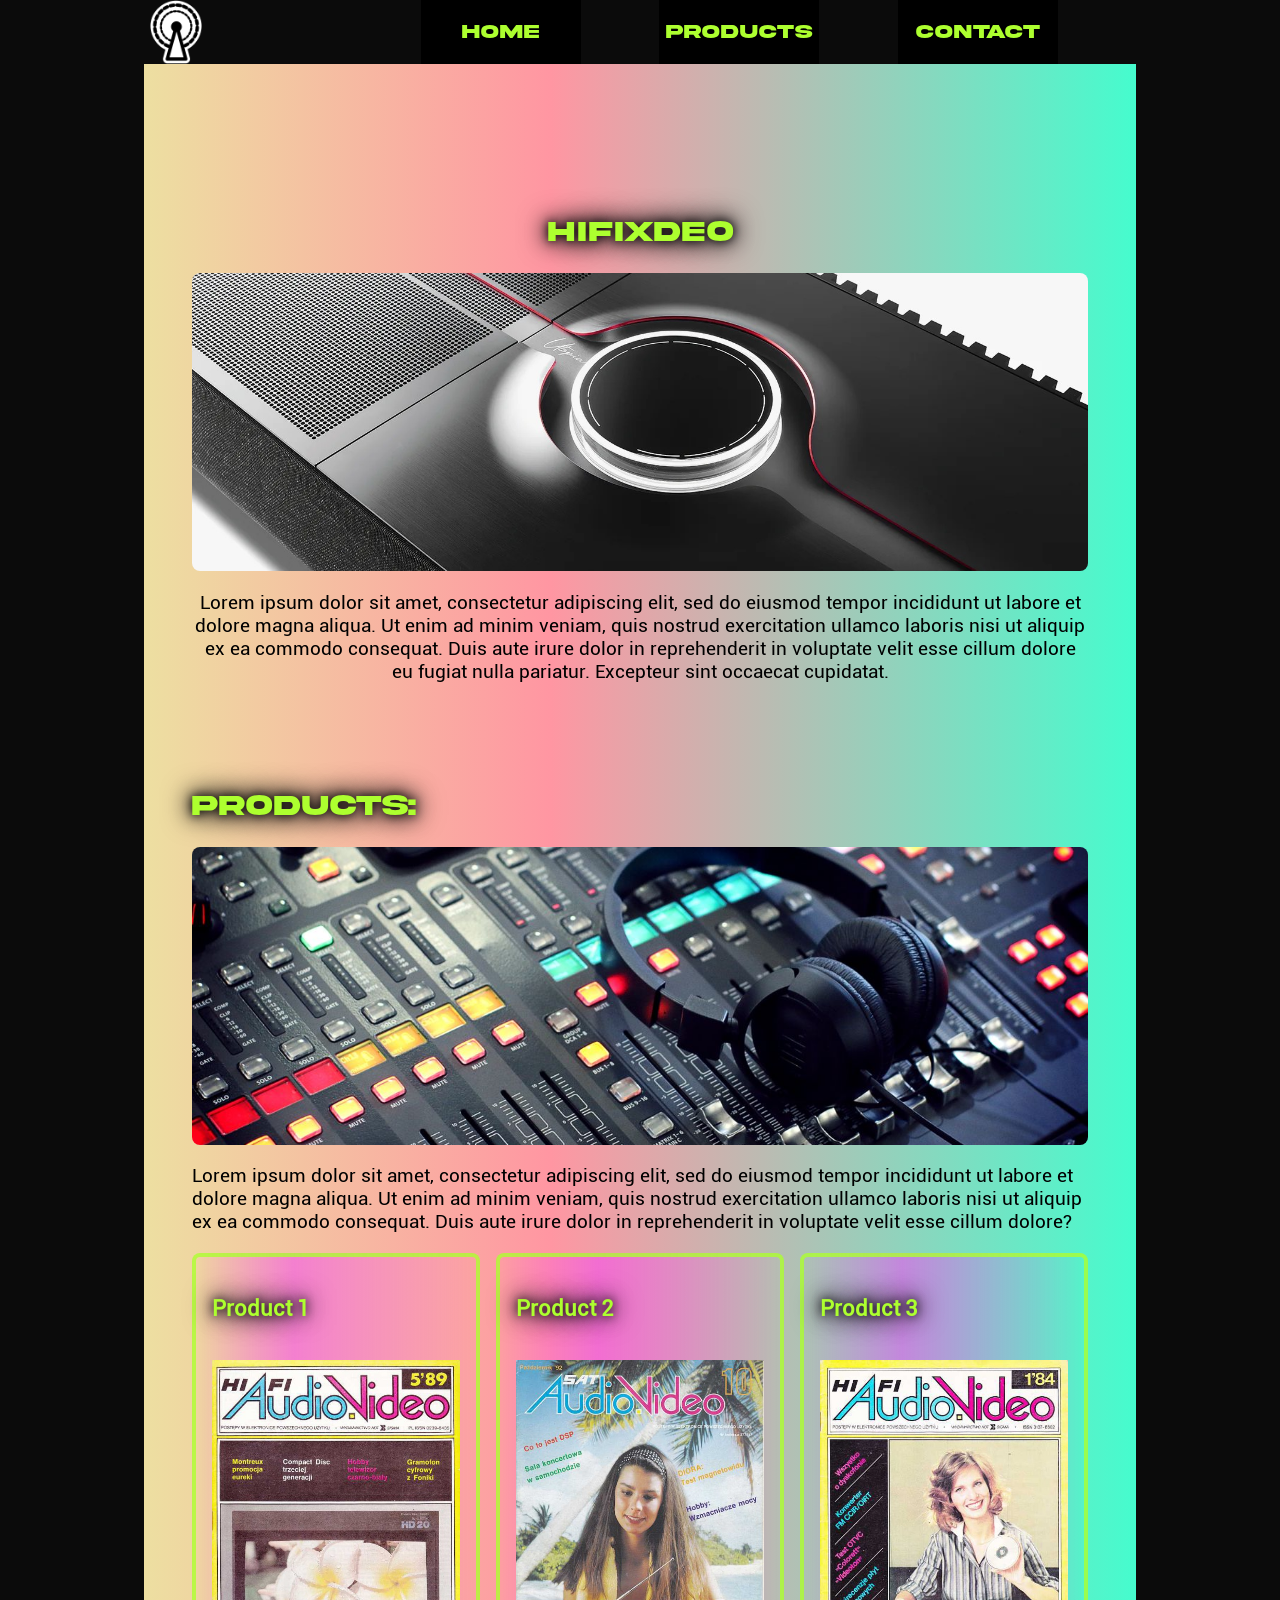
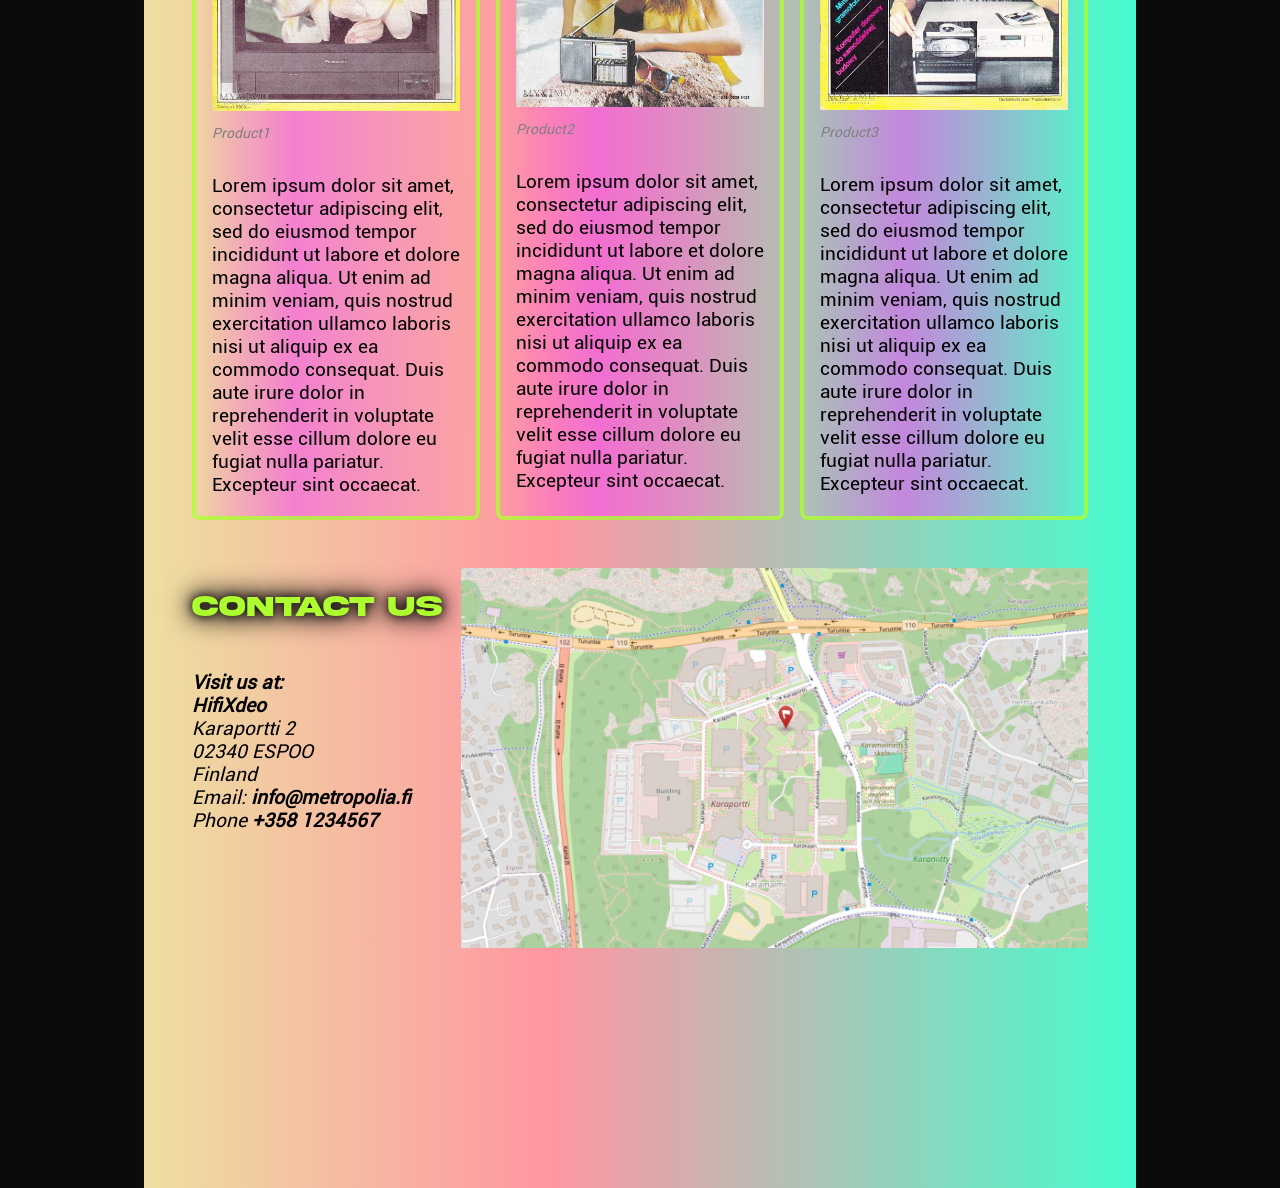
<file: index.html>
<!DOCTYPE html>
<html lang="en">
    <head>
        <meta charset="UTF-8">
        <title> HIFIXDEO </title>
        <link rel="stylesheet" href="style.css">
    </head>
    <body>
        <header>
            <div id="logo_box">
                <img src="logo.png" alt="picture of the logo">
            </div>
            <nav>
                <ul>
                    <li><a href="index.html">Home</a></li>
                    <li><a href=#products>products</a></li>
                    <li><a href="#contacts">Contact</a></li>
                </ul>

            </nav>
        </header>
        
        <main>
            <section id="home">
                <h1>HIFIXDEO</h1>
                <img id="mainImage" src="speaker.jpg" alt="speaker">
                <p lang="zxx">Lorem ipsum dolor sit amet, consectetur adipiscing elit, sed do eiusmod tempor incididunt ut labore et dolore magna aliqua. Ut enim ad minim veniam, quis nostrud exercitation ullamco laboris nisi ut aliquip ex ea commodo consequat. Duis aute irure dolor in reprehenderit in voluptate velit esse cillum dolore eu fugiat nulla pariatur. 
                    Excepteur sint occaecat cupidatat.  </p>
            </section>

            <section id="products">
                <h2 id="product-header-box">Products:</h2>
                <img id="catalogPic" src="mixer.jpg" alt="mixer">
                <p lang="zxx">Lorem ipsum dolor sit amet, consectetur adipiscing elit, sed do eiusmod tempor incididunt ut labore et dolore magna aliqua. Ut enim ad minim veniam, quis nostrud exercitation ullamco laboris nisi ut aliquip ex ea commodo consequat. Duis aute irure dolor in reprehenderit in voluptate velit esse cillum dolore?</p>
                <div id="catalog">
                    <div class="productbox" id="product1box">
                        <h3>Product 1</h3>
                        <img class="avs" src="av9.jpg" alt="picture of retro magazine 1">
                        <p class="image-caption">Product1</p>
                        <p lang="zxx">Lorem ipsum dolor sit amet, consectetur adipiscing elit, sed do eiusmod tempor incididunt ut labore et dolore magna aliqua. Ut enim ad minim veniam, quis nostrud exercitation ullamco laboris nisi ut aliquip ex ea commodo consequat. Duis aute irure dolor in reprehenderit in voluptate velit esse cillum dolore eu fugiat nulla pariatur. Excepteur sint occaecat.</p>
                    </div>
                    <div class="productbox" id="product2box">
                        <h3>Product 2</h3>
                        <img class="avs" src="av7.jpg" alt="picture of retro magazine 2">
                        <p class="image-caption">Product2</p>
                        <p lang="zxx">Lorem ipsum dolor sit amet, consectetur adipiscing elit, sed do eiusmod tempor incididunt ut labore et dolore magna aliqua. Ut enim ad minim veniam, quis nostrud exercitation ullamco laboris nisi ut aliquip ex ea commodo consequat. Duis aute irure dolor in reprehenderit in voluptate velit esse cillum dolore eu fugiat nulla pariatur. Excepteur sint occaecat.</p>
                    </div>
                    <div class=productbox id="product3box">
                        <h3>Product 3</h3>
                        <img class="avs" src="av8.jpg" alt="picture of retro magazine 3">
                        <p class="image-caption">Product3</p>
                        <p lang="zxx">Lorem ipsum dolor sit amet, consectetur adipiscing elit, sed do eiusmod tempor incididunt ut labore et dolore magna aliqua. Ut enim ad minim veniam, quis nostrud exercitation ullamco laboris nisi ut aliquip ex ea commodo consequat. Duis aute irure dolor in reprehenderit in voluptate velit esse cillum dolore eu fugiat nulla pariatur. Excepteur sint occaecat.</p>
                    </div>
                </div>
            </section>

            <footer id="contacts"> 
                <div id="contact-text">
                    <h2>Contact us</h2><br>
                    <address>
                        <b>Visit us at:</b><br>
                        <b>HifiXdeo</b><br>
                        Karaportti 2<br>
                        02340 ESPOO<br>
                        Finland<br>
                        Email: <b>info@metropolia.fi</b><br>
                        Phone <b>+358 1234567</b>
                    </address>
                </div>
                <div id="map-box">
                    <img src="map.png" alt="map">
                </div>
            </footer>
        </main>
    </body>
</html>
</file>
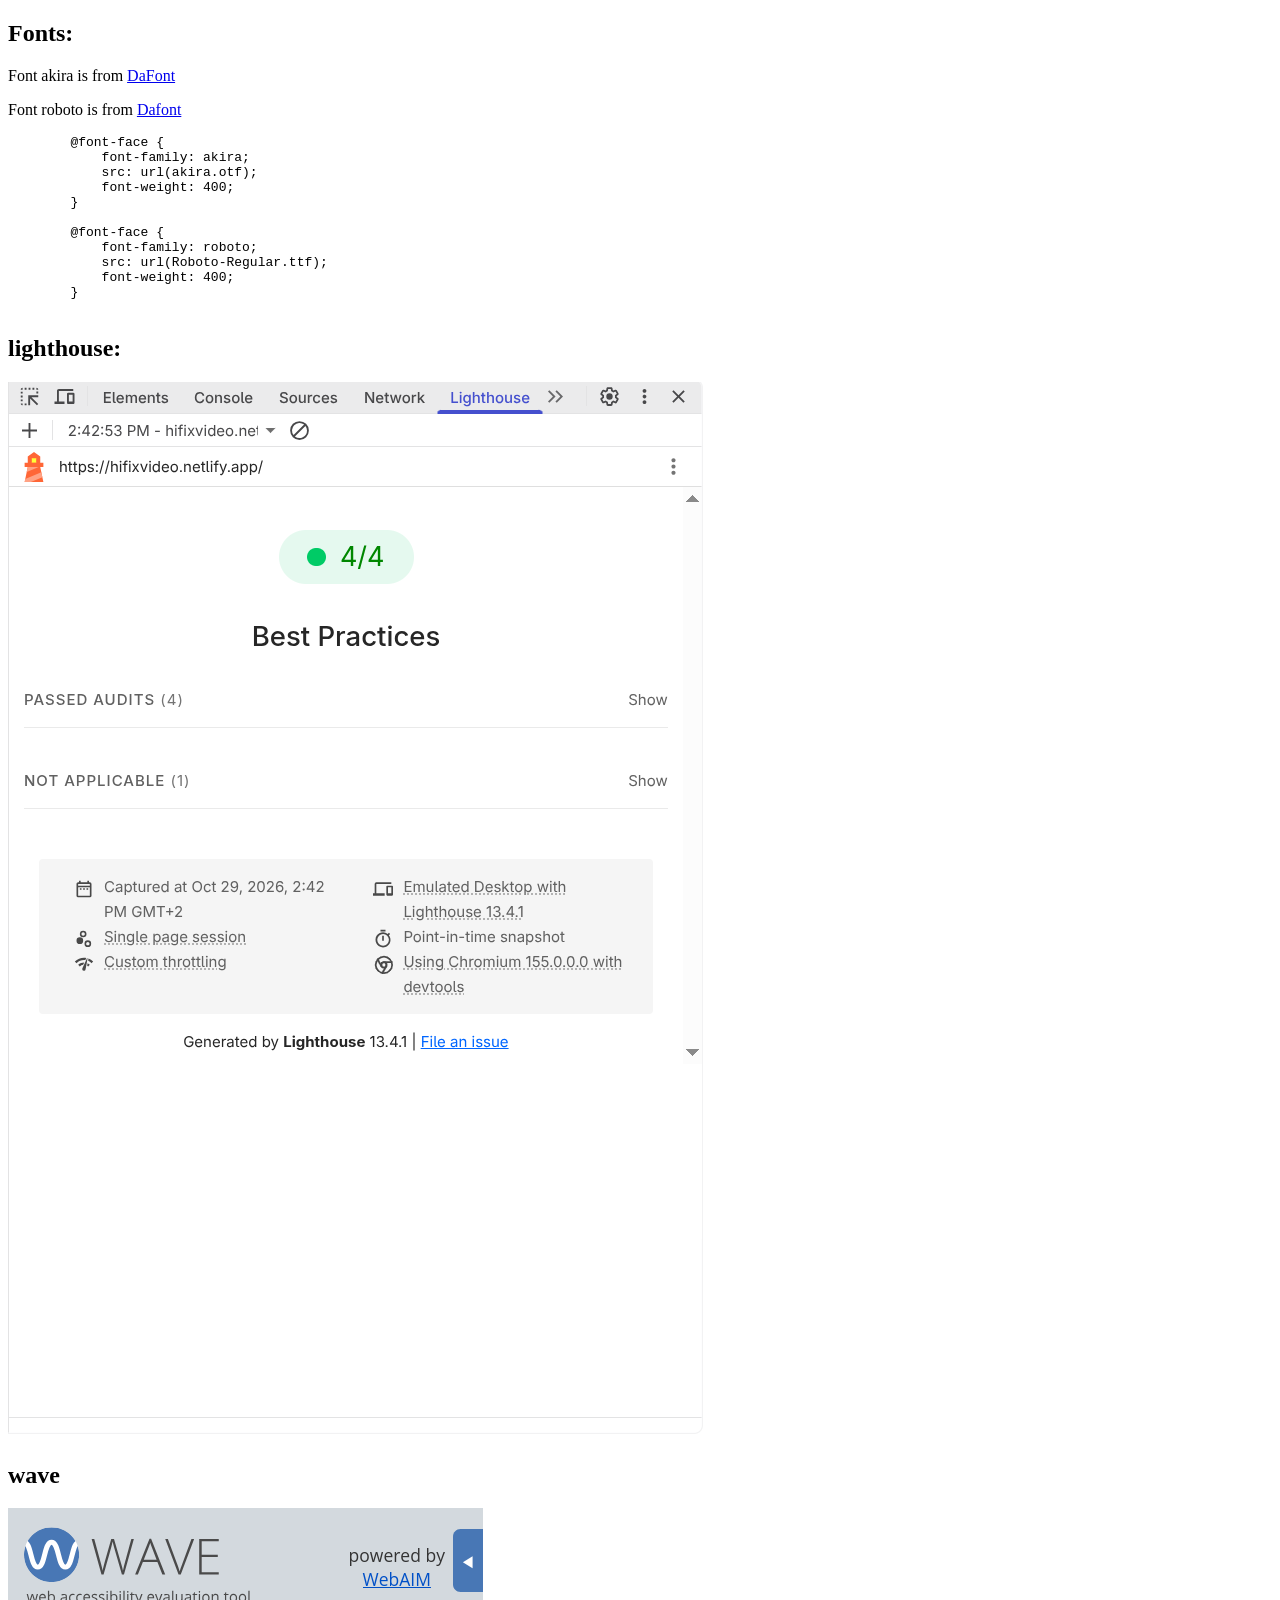
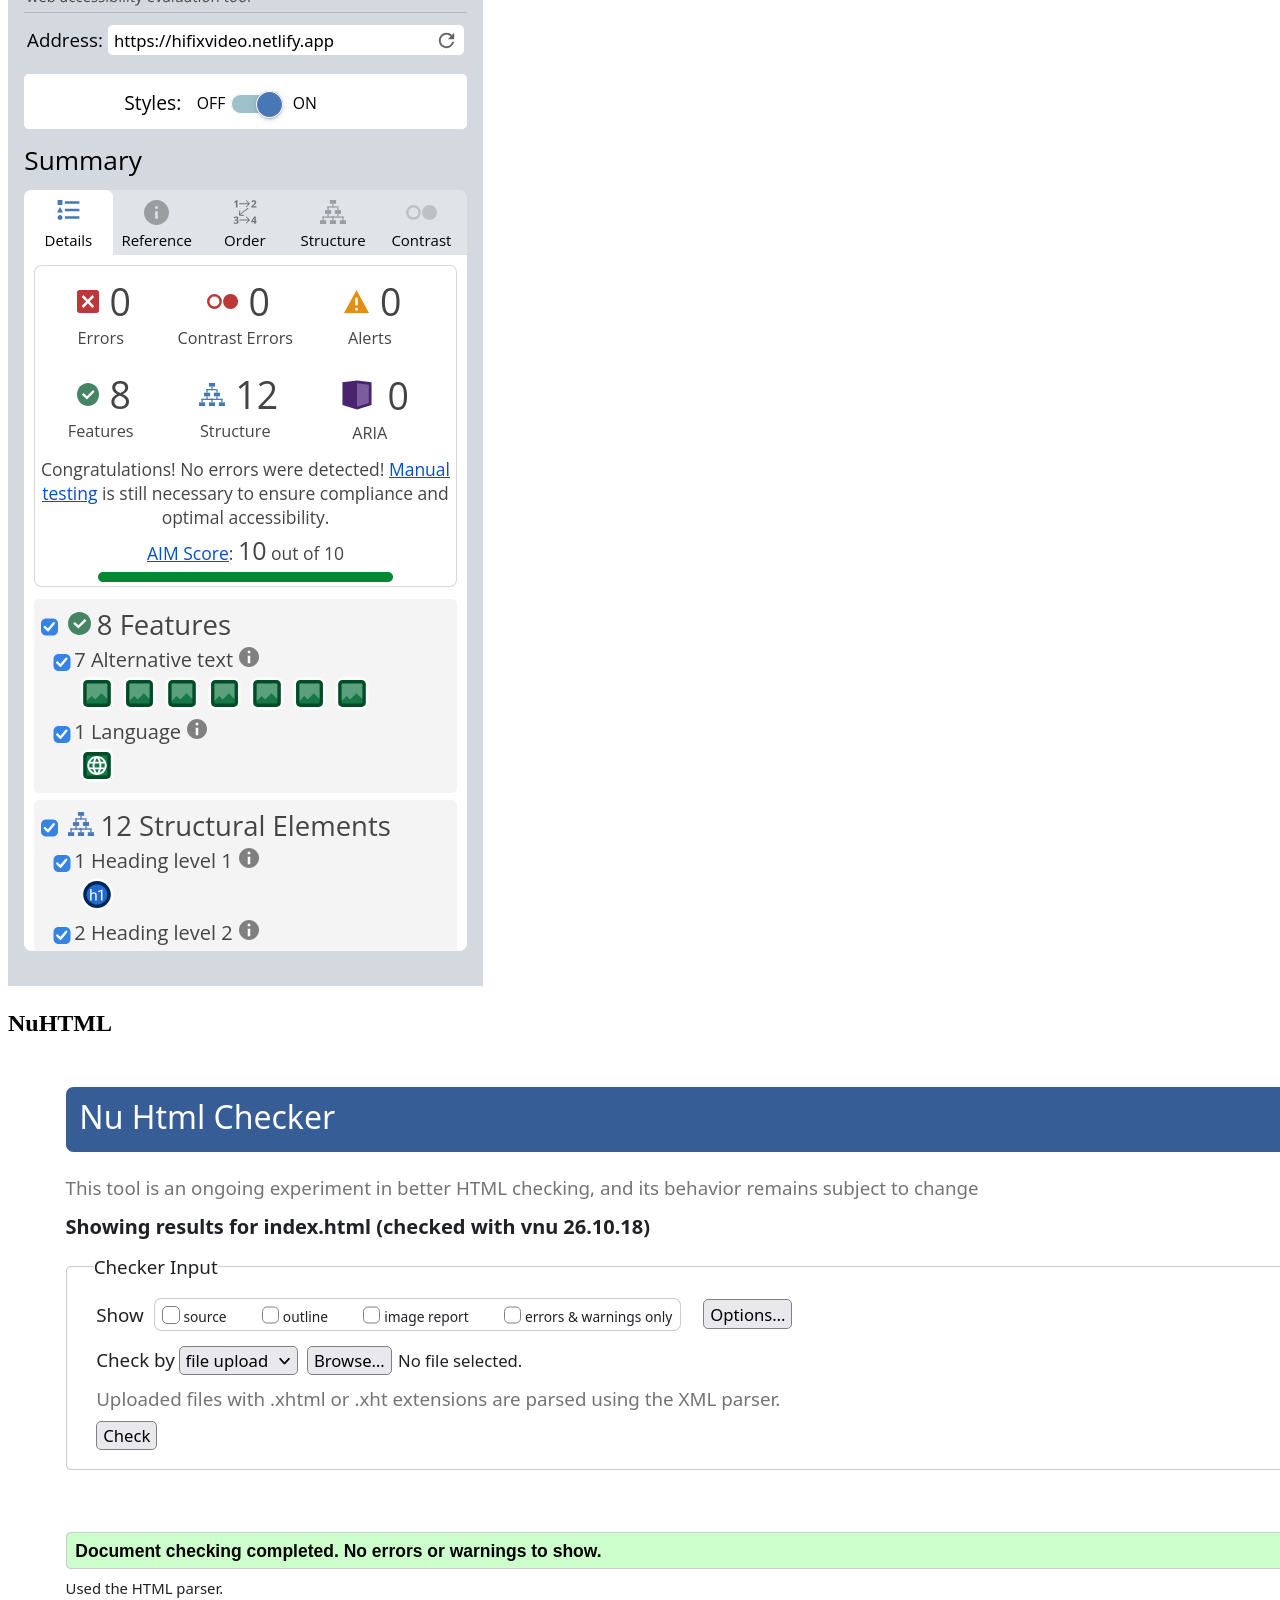
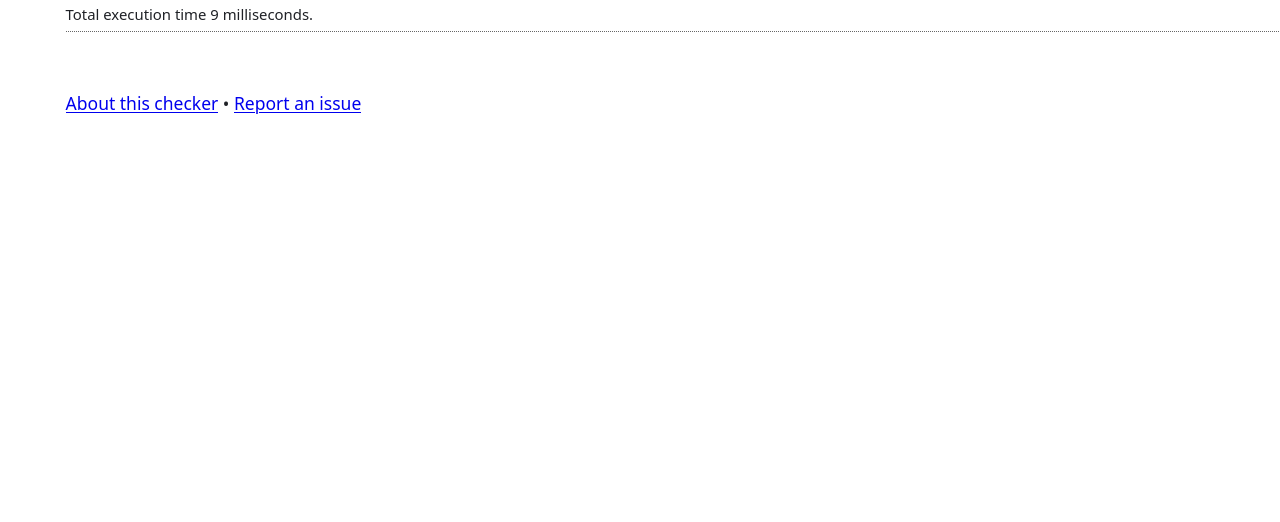
<file: hifixdeo_result/index.html>
<!DOCTYPE html>
<html lang="en"
<head>
    <meta charset="UTF-8">
    <title>Results</title>
</head>
<body>
    <h2>Fonts:</h2>
    <p>Font akira is from <a href="https://www.dafont.com/akira-expanded.font">DaFont</a></p>
    <p>Font roboto is from <a href="https://www.dafont.com/roboto.font">Dafont</a></p>

    <pre>
        @font-face {
            font-family: akira;
            src: url(akira.otf);
            font-weight: 400;
        }

        @font-face {
            font-family: roboto;
            src: url(Roboto-Regular.ttf);
            font-weight: 400;
        }
    </pre>

    <h2>lighthouse:</h2>
    <img src="lighthouse.png", alt="lighthouse">
    <h2>wave</h2>
    <img src="wave.png" alt="wave">
    <h2>NuHTML</h2>
    <img src="NuHTML.png" alt="NuHTML">
</body>
</file>
<file: style.css>
@font-face {
    font-family: akira;
    src: url(akira.otf);
    font-weight: 400;
}

@font-face {
    font-family: roboto;
    src: url(Roboto-Regular.ttf);
    font-weight: 400;
}


body {
    margin: 0;
    font-family: roboto, monospace;
    font-size: 120%;
    background-color: rgb(11, 11, 11);
}

img:hover{
    filter:hue-rotate(270deg);
}

header {
    display: flex;
    background-color: rgb(11, 11, 11);
    margin-left: 9rem;
    margin-right: 9rem;

    position: fixed;
    top: 0;
    left: 0;
    right: 0;
    z-index: 1000;
}

#logo_box {
    display: flex;
    justify-content: left;
    width: 20%;
    height: 4rem;
}

nav {
    width: 80%;
}

ul {
    display: flex;
    margin: 0;
    padding: 0;
    justify-content: space-evenly;
    list-style-type: none;
}

li a {
    display: block;
    font-family: akira, monospace;
    color: greenyellow;
    width: 10rem;
    background-color: black;
    text-align: center;
    line-height: 4rem;
    text-decoration: none;
}

li a:hover {
    background-color: darkorange;
}

section, footer {
    display: flex;
    margin-left: 9rem;
    background: linear-gradient(90deg,rgba(237, 223, 161, 1) 0%, rgba(255, 150, 162, 1) 41%, rgba(69, 252, 206, 1) 100%);
    /* background: linear-gradient(90deg,rgba(2, 0, 36, 1) 0%, rgba(83, 140, 32, 1) 35%, rgba(25, 87, 32, 1) 100%); */
    margin-right: 9rem;
    padding: 0 3rem 0 3rem;
}

#home {
    display: flex;
    flex-direction: column;
    align-items: center;
    text-align: center;
    padding: 12rem 3rem 4rem 3rem;
}

h1, h2, h3 {
    font-family: akira, monospace;
    color: greenyellow;
    text-shadow: 0 0 10px #090909, 
                0 0 20px #080808, 
                0 0 30px #0c0c0c;
}

#home p {
    font-size: 100%;
    width: 100%;
    padding: 0rem 4rem;
}

#mainImage {
    width: 100%;
    aspect-ratio: 3 / 1;
    object-fit: cover;
    border-radius: 0.5rem;
}   

#products {
    display: flex;
    scroll-margin-top: 4rem;
    flex-direction: column;
    align-items: center;
    text-align: left;
}

#product-header-box {
    width: 100%;
}

#catalogPic{
    width: 100%;
    aspect-ratio: 3 / 1;
    object-fit: cover;
    border-radius: 0.5rem;
}

#catalog {
    display: flex;
    width: 100%;
    gap: 1rem;
    box-sizing: border-box;
}

.productbox {
    display: flex;
    flex-direction: column;
    text-align: left;
    background: linear-gradient(90deg,rgba(36, 0, 0, 0) 0%, rgba(244, 65, 250, 0.52) 35%, rgba(87, 25, 51, 0) 100%);
    min-width: 0;
    padding: 0 1rem 0 1rem;
    flex: 1;
    overflow-wrap: anywhere ;
    border: 4px solid rgba(172, 255, 47, 0.794);
    border-radius: 0.5rem;
}

#catalog h3 {
    font-family: roboto, monospace;
    padding: 1rem 0;
}

#catalog img:hover{
    transform: scale(1.1,1.1);
}
.image-caption {
    font-size: 14px;
    font-style: italic;
    color: grey;
    }

#contacts {
    display: flex;
    background-color: aquamarine;
    padding-bottom: 15rem;
    padding-top: 3rem;
}

#contacts p {
    margin: 0;
}

#contact-text {
    display: flex;
    flex-direction: column;
    font-style: italic;
    width: 30%;
}

#contact-text h2 {
    font-style: normal;
}

#map-box {
    display: flex;
    justify-content: flex-end;
    width: 70%;
    min-width: 0;
    max-height: 400px;
}   

#map-box img {
    max-width: 100%;
    height: auto;
    object-fit: contain;
}
</file>
